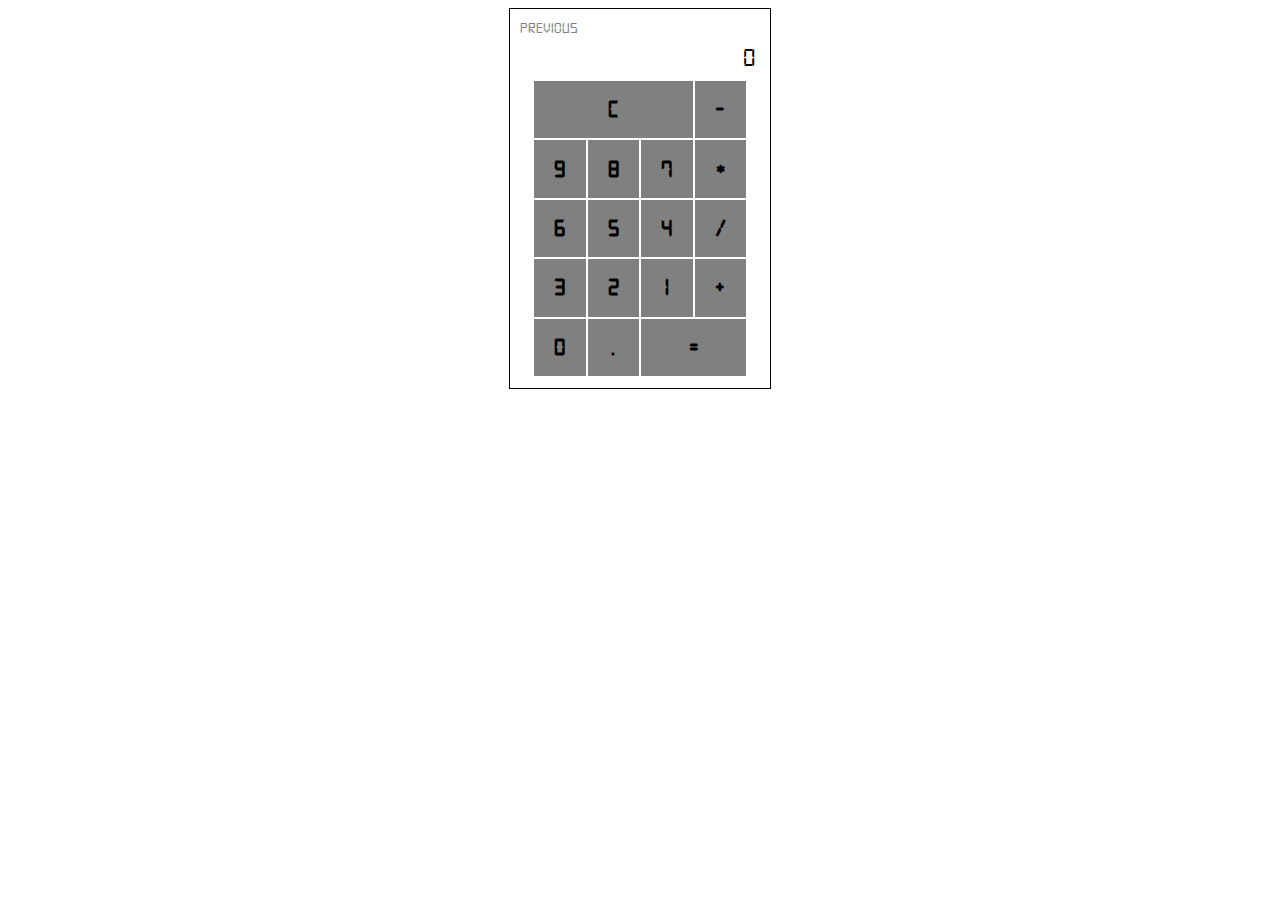
<file: calculator/index.html>
<!DOCTYPE HTML>
<html lang="en">
<head>
	<meta http-equiv="content-type" content="text/html; charset=utf-8">
	<title>Calculator</title>
	<link rel="stylesheet" type="text/css" href="css.css">
	<script src="../commonJS/math-js.min.js" type="text/JavaScript"></script>
	<script src="../commonJS/jquery-2.1.4.min.js" type="text/JavaScript"></script>
</head>
<body>
	<div id='calculator'>
		<div id='previousResult'>Previous</div>
		<div id='displayResult'>0</div>
		<table id='buttons'>
			<tr>
				<td class='widerCell' colspan='3'>C</td>
				<td>-</td>			
			</tr>		
			<tr>
				<td>9</td>
				<td>8</td>
				<td>7</td>
				<td>*</td>			
			</tr>
			<tr>
				<td>6</td>
				<td>5</td>
				<td>4</td>
				<td>/</td>			
			</tr>
			<tr>
				<td>3</td>
				<td>2</td>
				<td>1</td>
				<td>+</td>			
			</tr>
			<tr>
				<td>0</td>
				<td>.</td>
				<td class='widerCell' colspan='2'>=</td>
			</tr>		
		</table>
	</div>
	<script src="main.js" type="text/JavaScript"></script>
</body>
</html>
</file>
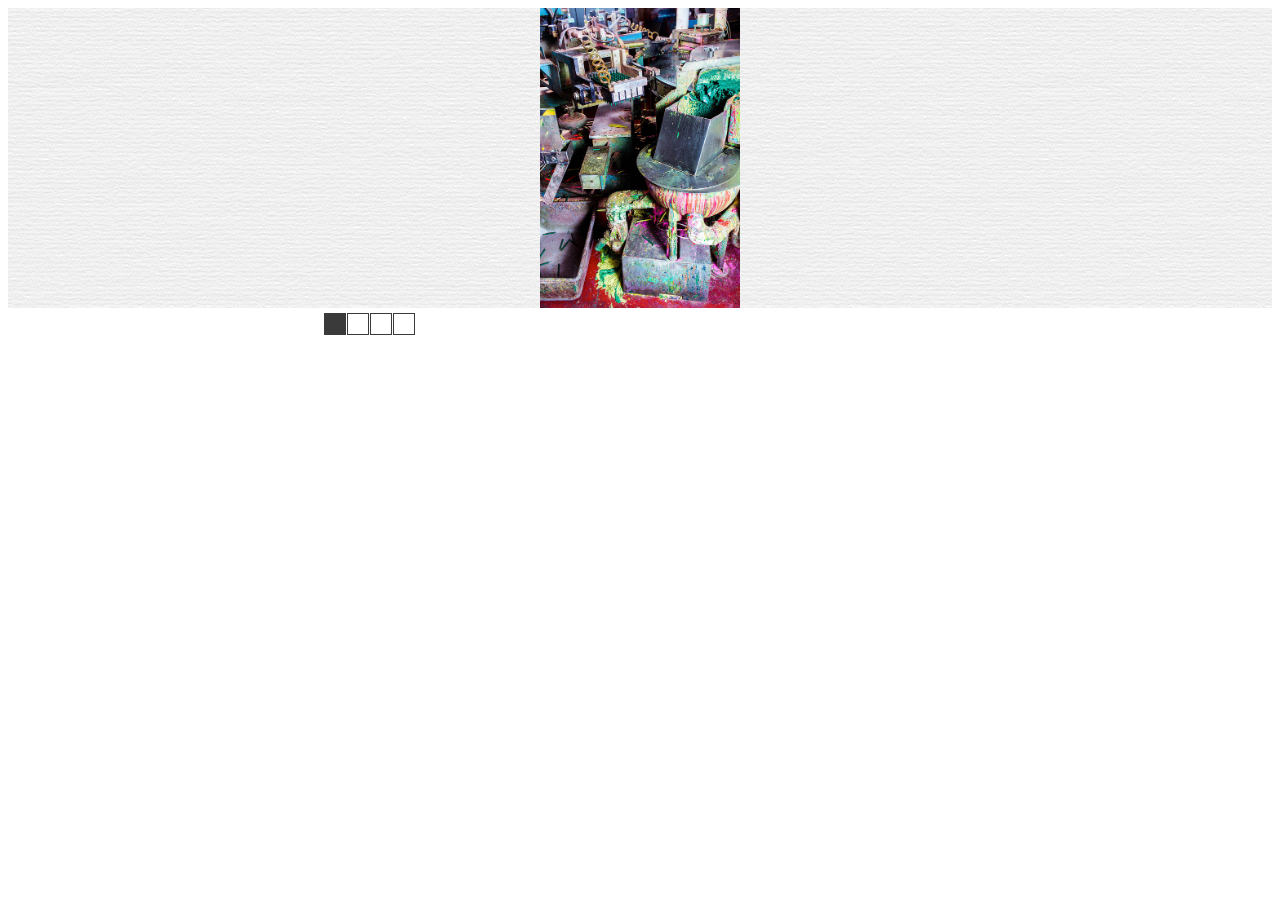
<file: imageSlider/index.html>
<!DOCTYPE HTML>
<html lang="en">
<head>
	<meta http-equiv="content-type" content="text/html; charset=utf-8">
	<title>Image scroller</title>
	<link rel="stylesheet" type="text/css" href="css.css">
	<script src="../commonJS/jquery-2.1.4.min.js" type="text/JavaScript"></script>
</head>
<body>
	<div id="mainContent">
		<img id="imageGoesHere" src="images/crayola.jpg"/>
	</div>
	<div id="buttonBox">
	</div>
	<script src="main.js"></script>
</body>
</html>
</file>
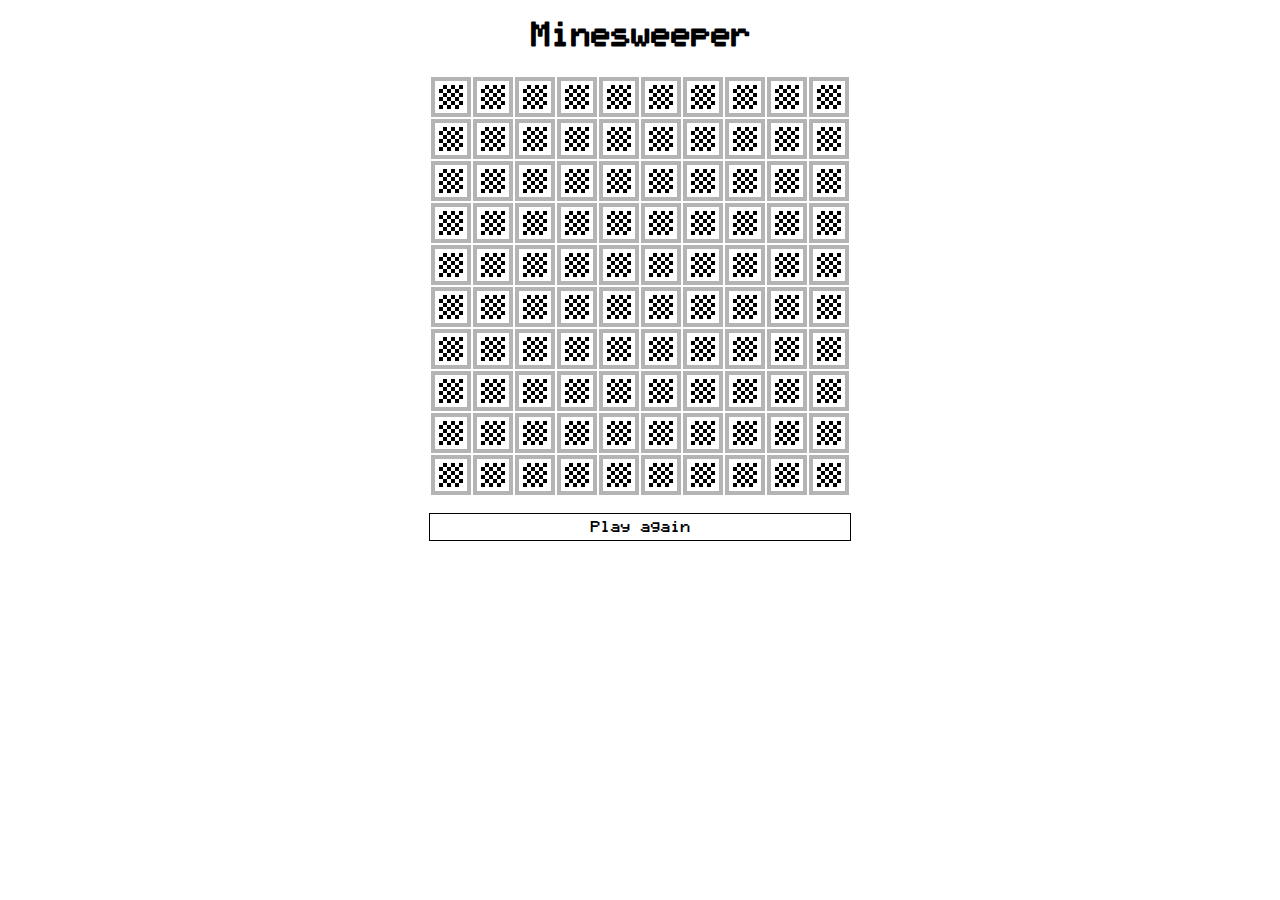
<file: mineSweeper/index.html>
<!DOCTYPE html>
<html lang="en">
  <head>
    <meta charset="utf-8">
    <title>title</title>
    <link rel="stylesheet" href="style.css">
    <script src="../commonJS/jquery-2.1.4.min.js"></script>
  </head>
  <body oncontextmenu="return false;">
  	<div id="mainContent">
      <h1>Minesweeper</h1>
      <div id='tableHere'></div>
      <p id="button">Play again</p>
    </div>
    <script src="main.js"></script>
  </body>
</html>
</file>
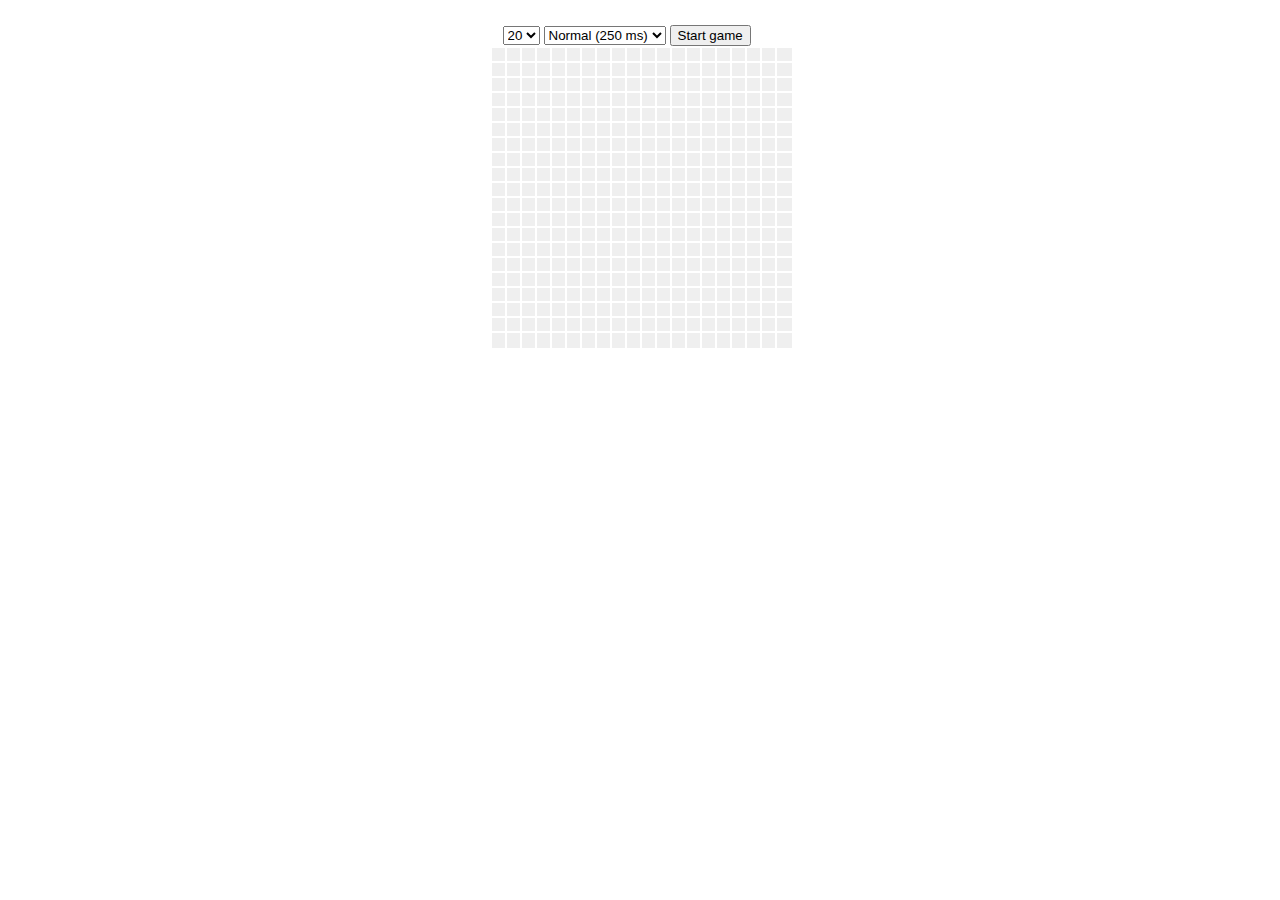
<file: snakeGame/index.html>
<!DOCTYPE html>
<html lang="en">
    <head>
        <meta charset="utf-8">
        <title>title</title>
        <link rel="stylesheet" href="style.css">
        <script src="../commonJS/jquery-2.1.4.min.js"></script>
    </head>
    <body>
        <div id="allContent">
            <div id='buttonBox'>
                <select class='topButtons' id ="gridNumber" name="gridNumber">
                    <option value="10">10</option>
                    <option value="15">15</option>
                    <option selected="selected" value="20">20</option>
                    <option value="25">25</option>
                </select>
                <select class='topButtons' id ="gameSpeed" name="gridNumber">
                    <option value="50">Fastest (50 ms)</option>
                    <option value="100">Fast (100 ms)</option>
                    <option selected="selected" value="250">Normal (250 ms)</option>
                    <option value="500">Slow (500)</option>
                </select>
                <button class='topButtons' id='startButton'>Start game</button>
                <p class='topButtons' id='pointsDisplay'></p>
            </div>
            <div id="gameGrid"></div>
        </div>
        <script src="main.js"></script>
      </body>
</html>
</file>
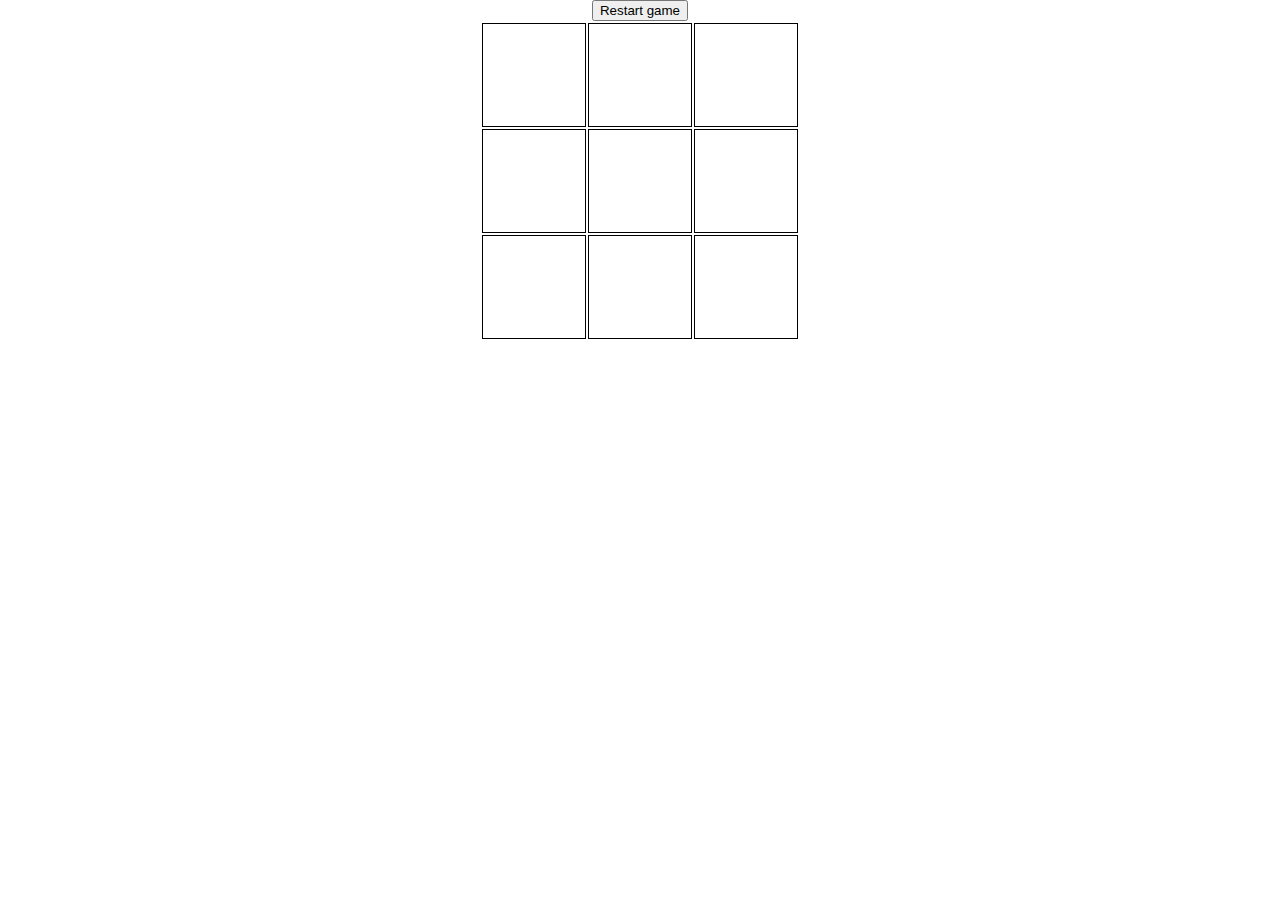
<file: ticTacToe/index.html>
<!DOCTYPE html>
<html lang="en">
    <head>
        <meta charset="utf-8">
        <title>title</title>
        <script src="../commonJS/jquery-2.1.4.min.js"></script>
        <link rel="stylesheet" href="style.css">
    </head>
    <body>
        <button id="startGame">Restart game</button>
        <table id="gameBoard">
            <tbody>
                <tr>
                    <td value='unchecked'></td><td value='unchecked'></td><td value='unchecked'></td>
                </tr>
                <tr>
                    <td value='unchecked'></td><td value='unchecked'></td><td value='unchecked'></td>
                </tr>
                <tr>
                    <td value='unchecked'></td><td value='unchecked'></td><td value='unchecked'></td>
                </tr>
            </tbody>
        </table>
        <p id='gameResult'></p>
        <script src="main.js"></script>
    </body>
</html>
</file>
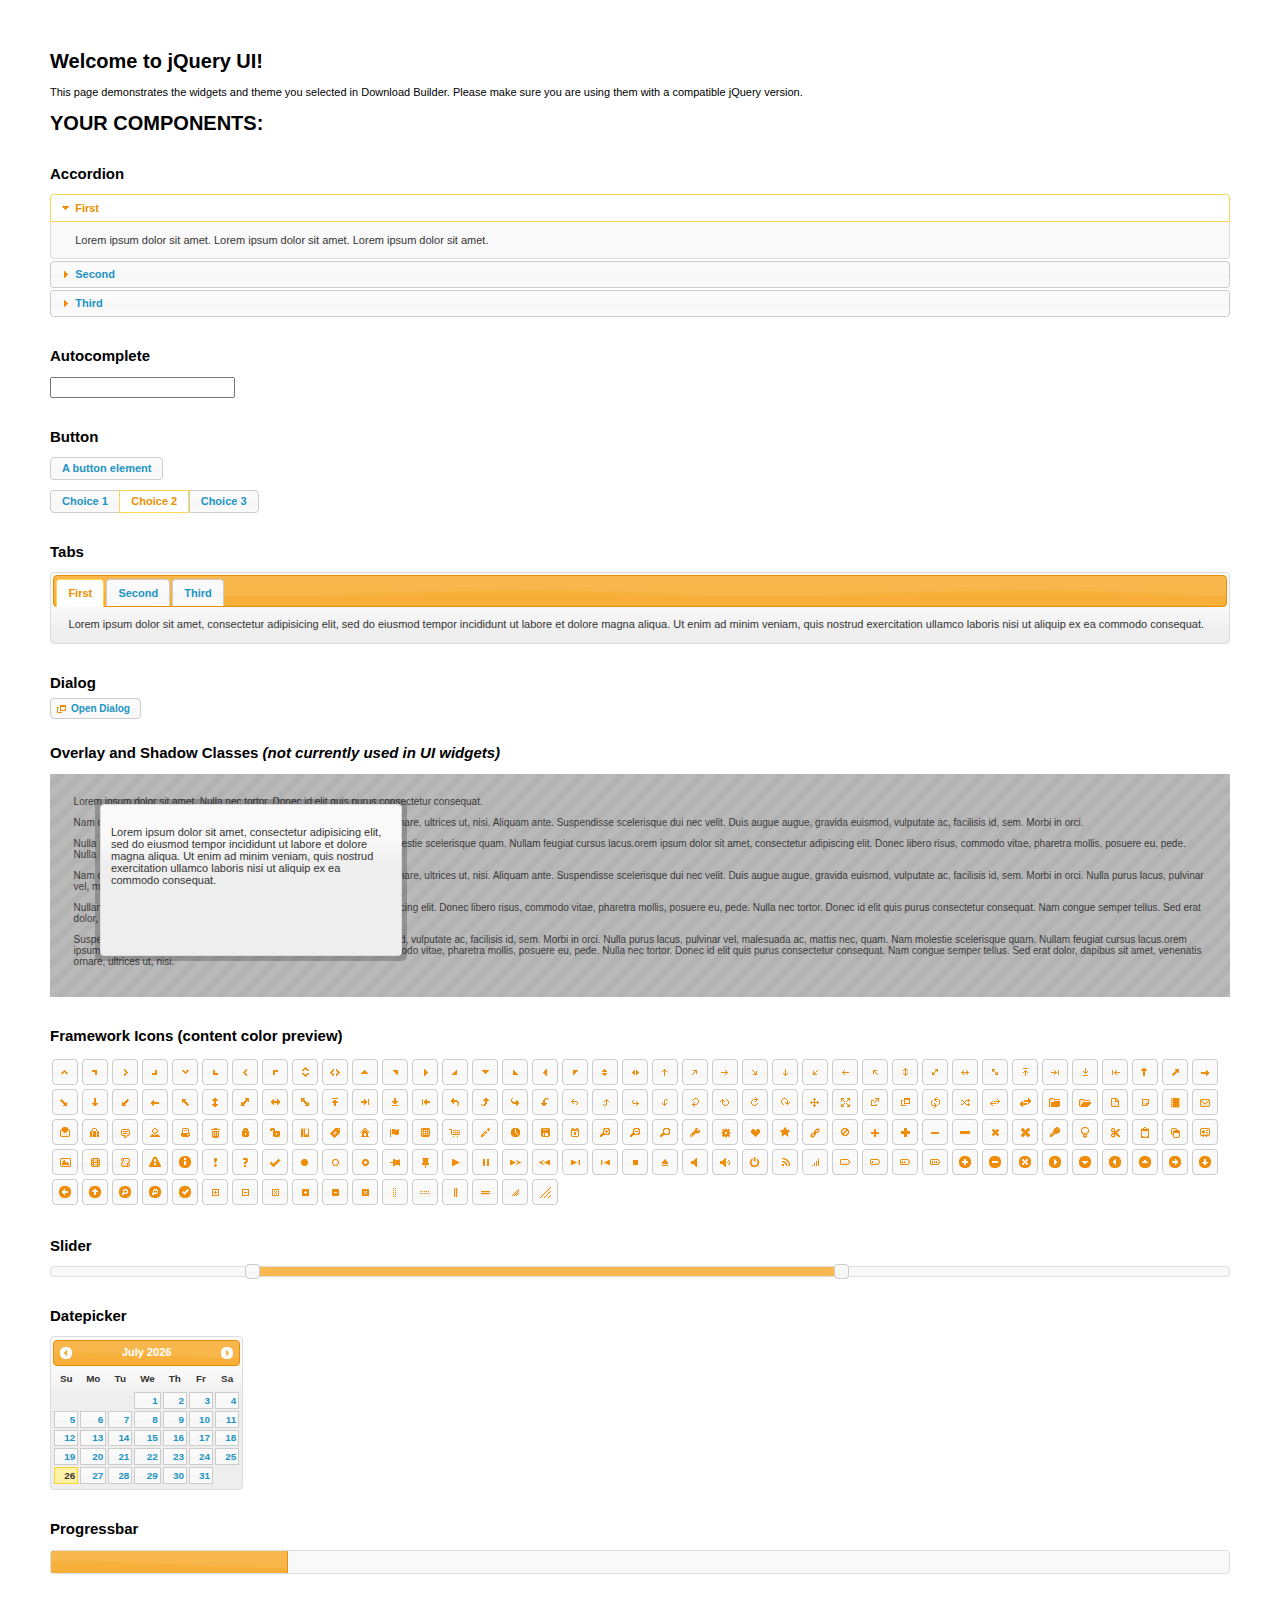
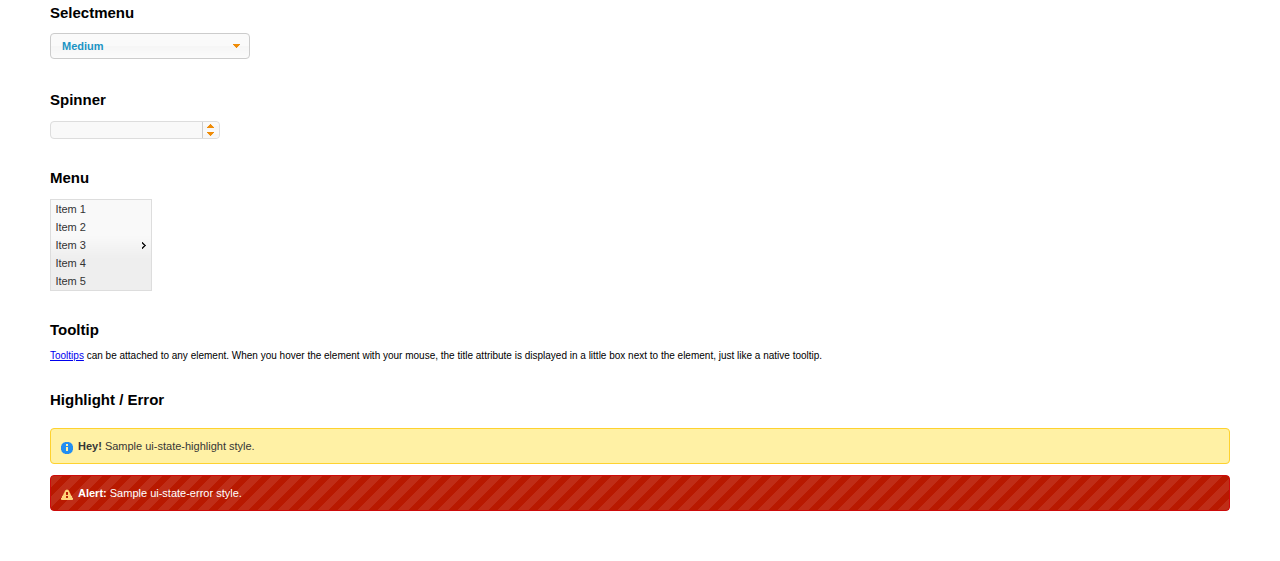
<file: commonJS/jquery-ui-1.11.4/index.html>
<!doctype html>
<html lang="us">
<head>
	<meta charset="utf-8">
	<title>jQuery UI Example Page</title>
	<link href="jquery-ui.css" rel="stylesheet">
	<style>
	body{
		font: 62.5% "Trebuchet MS", sans-serif;
		margin: 50px;
	}
	.demoHeaders {
		margin-top: 2em;
	}
	#dialog-link {
		padding: .4em 1em .4em 20px;
		text-decoration: none;
		position: relative;
	}
	#dialog-link span.ui-icon {
		margin: 0 5px 0 0;
		position: absolute;
		left: .2em;
		top: 50%;
		margin-top: -8px;
	}
	#icons {
		margin: 0;
		padding: 0;
	}
	#icons li {
		margin: 2px;
		position: relative;
		padding: 4px 0;
		cursor: pointer;
		float: left;
		list-style: none;
	}
	#icons span.ui-icon {
		float: left;
		margin: 0 4px;
	}
	.fakewindowcontain .ui-widget-overlay {
		position: absolute;
	}
	select {
		width: 200px;
	}
	</style>
</head>
<body>

<h1>Welcome to jQuery UI!</h1>

<div class="ui-widget">
	<p>This page demonstrates the widgets and theme you selected in Download Builder. Please make sure you are using them with a compatible jQuery version.</p>
</div>

<h1>YOUR COMPONENTS:</h1>


<!-- Accordion -->
<h2 class="demoHeaders">Accordion</h2>
<div id="accordion">
	<h3>First</h3>
	<div>Lorem ipsum dolor sit amet. Lorem ipsum dolor sit amet. Lorem ipsum dolor sit amet.</div>
	<h3>Second</h3>
	<div>Phasellus mattis tincidunt nibh.</div>
	<h3>Third</h3>
	<div>Nam dui erat, auctor a, dignissim quis.</div>
</div>



<!-- Autocomplete -->
<h2 class="demoHeaders">Autocomplete</h2>
<div>
	<input id="autocomplete" title="type &quot;a&quot;">
</div>



<!-- Button -->
<h2 class="demoHeaders">Button</h2>
<button id="button">A button element</button>
<form style="margin-top: 1em;">
	<div id="radioset">
		<input type="radio" id="radio1" name="radio"><label for="radio1">Choice 1</label>
		<input type="radio" id="radio2" name="radio" checked="checked"><label for="radio2">Choice 2</label>
		<input type="radio" id="radio3" name="radio"><label for="radio3">Choice 3</label>
	</div>
</form>



<!-- Tabs -->
<h2 class="demoHeaders">Tabs</h2>
<div id="tabs">
	<ul>
		<li><a href="#tabs-1">First</a></li>
		<li><a href="#tabs-2">Second</a></li>
		<li><a href="#tabs-3">Third</a></li>
	</ul>
	<div id="tabs-1">Lorem ipsum dolor sit amet, consectetur adipisicing elit, sed do eiusmod tempor incididunt ut labore et dolore magna aliqua. Ut enim ad minim veniam, quis nostrud exercitation ullamco laboris nisi ut aliquip ex ea commodo consequat.</div>
	<div id="tabs-2">Phasellus mattis tincidunt nibh. Cras orci urna, blandit id, pretium vel, aliquet ornare, felis. Maecenas scelerisque sem non nisl. Fusce sed lorem in enim dictum bibendum.</div>
	<div id="tabs-3">Nam dui erat, auctor a, dignissim quis, sollicitudin eu, felis. Pellentesque nisi urna, interdum eget, sagittis et, consequat vestibulum, lacus. Mauris porttitor ullamcorper augue.</div>
</div>



<!-- Dialog NOTE: Dialog is not generated by UI in this demo so it can be visually styled in themeroller-->
<h2 class="demoHeaders">Dialog</h2>
<p><a href="#" id="dialog-link" class="ui-state-default ui-corner-all"><span class="ui-icon ui-icon-newwin"></span>Open Dialog</a></p>

<h2 class="demoHeaders">Overlay and Shadow Classes <em>(not currently used in UI widgets)</em></h2>
<div style="position: relative; width: 96%; height: 200px; padding:1% 2%; overflow:hidden;" class="fakewindowcontain">
	<p>Lorem ipsum dolor sit amet,  Nulla nec tortor. Donec id elit quis purus consectetur consequat. </p><p>Nam congue semper tellus. Sed erat dolor, dapibus sit amet, venenatis ornare, ultrices ut, nisi. Aliquam ante. Suspendisse scelerisque dui nec velit. Duis augue augue, gravida euismod, vulputate ac, facilisis id, sem. Morbi in orci. </p><p>Nulla purus lacus, pulvinar vel, malesuada ac, mattis nec, quam. Nam molestie scelerisque quam. Nullam feugiat cursus lacus.orem ipsum dolor sit amet, consectetur adipiscing elit. Donec libero risus, commodo vitae, pharetra mollis, posuere eu, pede. Nulla nec tortor. Donec id elit quis purus consectetur consequat. </p><p>Nam congue semper tellus. Sed erat dolor, dapibus sit amet, venenatis ornare, ultrices ut, nisi. Aliquam ante. Suspendisse scelerisque dui nec velit. Duis augue augue, gravida euismod, vulputate ac, facilisis id, sem. Morbi in orci. Nulla purus lacus, pulvinar vel, malesuada ac, mattis nec, quam. Nam molestie scelerisque quam. </p><p>Nullam feugiat cursus lacus.orem ipsum dolor sit amet, consectetur adipiscing elit. Donec libero risus, commodo vitae, pharetra mollis, posuere eu, pede. Nulla nec tortor. Donec id elit quis purus consectetur consequat. Nam congue semper tellus. Sed erat dolor, dapibus sit amet, venenatis ornare, ultrices ut, nisi. Aliquam ante. </p><p>Suspendisse scelerisque dui nec velit. Duis augue augue, gravida euismod, vulputate ac, facilisis id, sem. Morbi in orci. Nulla purus lacus, pulvinar vel, malesuada ac, mattis nec, quam. Nam molestie scelerisque quam. Nullam feugiat cursus lacus.orem ipsum dolor sit amet, consectetur adipiscing elit. Donec libero risus, commodo vitae, pharetra mollis, posuere eu, pede. Nulla nec tortor. Donec id elit quis purus consectetur consequat. Nam congue semper tellus. Sed erat dolor, dapibus sit amet, venenatis ornare, ultrices ut, nisi. </p>

	<!-- ui-dialog -->
	<div class="ui-overlay"><div class="ui-widget-overlay"></div><div class="ui-widget-shadow ui-corner-all" style="width: 302px; height: 152px; position: absolute; left: 50px; top: 30px;"></div></div>
	<div style="position: absolute; width: 280px; height: 130px;left: 50px; top: 30px; padding: 10px;" class="ui-widget ui-widget-content ui-corner-all">
		<div class="ui-dialog-content ui-widget-content" style="background: none; border: 0;">
			<p>Lorem ipsum dolor sit amet, consectetur adipisicing elit, sed do eiusmod tempor incididunt ut labore et dolore magna aliqua. Ut enim ad minim veniam, quis nostrud exercitation ullamco laboris nisi ut aliquip ex ea commodo consequat.</p>
		</div>
	</div>

</div>

<!-- ui-dialog -->
<div id="dialog" title="Dialog Title">
	<p>Lorem ipsum dolor sit amet, consectetur adipisicing elit, sed do eiusmod tempor incididunt ut labore et dolore magna aliqua. Ut enim ad minim veniam, quis nostrud exercitation ullamco laboris nisi ut aliquip ex ea commodo consequat.</p>
</div>



<h2 class="demoHeaders">Framework Icons (content color preview)</h2>
<ul id="icons" class="ui-widget ui-helper-clearfix">
	<li class="ui-state-default ui-corner-all" title=".ui-icon-carat-1-n"><span class="ui-icon ui-icon-carat-1-n"></span></li>
	<li class="ui-state-default ui-corner-all" title=".ui-icon-carat-1-ne"><span class="ui-icon ui-icon-carat-1-ne"></span></li>
	<li class="ui-state-default ui-corner-all" title=".ui-icon-carat-1-e"><span class="ui-icon ui-icon-carat-1-e"></span></li>
	<li class="ui-state-default ui-corner-all" title=".ui-icon-carat-1-se"><span class="ui-icon ui-icon-carat-1-se"></span></li>
	<li class="ui-state-default ui-corner-all" title=".ui-icon-carat-1-s"><span class="ui-icon ui-icon-carat-1-s"></span></li>
	<li class="ui-state-default ui-corner-all" title=".ui-icon-carat-1-sw"><span class="ui-icon ui-icon-carat-1-sw"></span></li>
	<li class="ui-state-default ui-corner-all" title=".ui-icon-carat-1-w"><span class="ui-icon ui-icon-carat-1-w"></span></li>
	<li class="ui-state-default ui-corner-all" title=".ui-icon-carat-1-nw"><span class="ui-icon ui-icon-carat-1-nw"></span></li>
	<li class="ui-state-default ui-corner-all" title=".ui-icon-carat-2-n-s"><span class="ui-icon ui-icon-carat-2-n-s"></span></li>
	<li class="ui-state-default ui-corner-all" title=".ui-icon-carat-2-e-w"><span class="ui-icon ui-icon-carat-2-e-w"></span></li>
	<li class="ui-state-default ui-corner-all" title=".ui-icon-triangle-1-n"><span class="ui-icon ui-icon-triangle-1-n"></span></li>
	<li class="ui-state-default ui-corner-all" title=".ui-icon-triangle-1-ne"><span class="ui-icon ui-icon-triangle-1-ne"></span></li>
	<li class="ui-state-default ui-corner-all" title=".ui-icon-triangle-1-e"><span class="ui-icon ui-icon-triangle-1-e"></span></li>
	<li class="ui-state-default ui-corner-all" title=".ui-icon-triangle-1-se"><span class="ui-icon ui-icon-triangle-1-se"></span></li>
	<li class="ui-state-default ui-corner-all" title=".ui-icon-triangle-1-s"><span class="ui-icon ui-icon-triangle-1-s"></span></li>
	<li class="ui-state-default ui-corner-all" title=".ui-icon-triangle-1-sw"><span class="ui-icon ui-icon-triangle-1-sw"></span></li>
	<li class="ui-state-default ui-corner-all" title=".ui-icon-triangle-1-w"><span class="ui-icon ui-icon-triangle-1-w"></span></li>
	<li class="ui-state-default ui-corner-all" title=".ui-icon-triangle-1-nw"><span class="ui-icon ui-icon-triangle-1-nw"></span></li>
	<li class="ui-state-default ui-corner-all" title=".ui-icon-triangle-2-n-s"><span class="ui-icon ui-icon-triangle-2-n-s"></span></li>
	<li class="ui-state-default ui-corner-all" title=".ui-icon-triangle-2-e-w"><span class="ui-icon ui-icon-triangle-2-e-w"></span></li>
	<li class="ui-state-default ui-corner-all" title=".ui-icon-arrow-1-n"><span class="ui-icon ui-icon-arrow-1-n"></span></li>
	<li class="ui-state-default ui-corner-all" title=".ui-icon-arrow-1-ne"><span class="ui-icon ui-icon-arrow-1-ne"></span></li>
	<li class="ui-state-default ui-corner-all" title=".ui-icon-arrow-1-e"><span class="ui-icon ui-icon-arrow-1-e"></span></li>
	<li class="ui-state-default ui-corner-all" title=".ui-icon-arrow-1-se"><span class="ui-icon ui-icon-arrow-1-se"></span></li>
	<li class="ui-state-default ui-corner-all" title=".ui-icon-arrow-1-s"><span class="ui-icon ui-icon-arrow-1-s"></span></li>
	<li class="ui-state-default ui-corner-all" title=".ui-icon-arrow-1-sw"><span class="ui-icon ui-icon-arrow-1-sw"></span></li>
	<li class="ui-state-default ui-corner-all" title=".ui-icon-arrow-1-w"><span class="ui-icon ui-icon-arrow-1-w"></span></li>
	<li class="ui-state-default ui-corner-all" title=".ui-icon-arrow-1-nw"><span class="ui-icon ui-icon-arrow-1-nw"></span></li>
	<li class="ui-state-default ui-corner-all" title=".ui-icon-arrow-2-n-s"><span class="ui-icon ui-icon-arrow-2-n-s"></span></li>
	<li class="ui-state-default ui-corner-all" title=".ui-icon-arrow-2-ne-sw"><span class="ui-icon ui-icon-arrow-2-ne-sw"></span></li>
	<li class="ui-state-default ui-corner-all" title=".ui-icon-arrow-2-e-w"><span class="ui-icon ui-icon-arrow-2-e-w"></span></li>
	<li class="ui-state-default ui-corner-all" title=".ui-icon-arrow-2-se-nw"><span class="ui-icon ui-icon-arrow-2-se-nw"></span></li>
	<li class="ui-state-default ui-corner-all" title=".ui-icon-arrowstop-1-n"><span class="ui-icon ui-icon-arrowstop-1-n"></span></li>
	<li class="ui-state-default ui-corner-all" title=".ui-icon-arrowstop-1-e"><span class="ui-icon ui-icon-arrowstop-1-e"></span></li>
	<li class="ui-state-default ui-corner-all" title=".ui-icon-arrowstop-1-s"><span class="ui-icon ui-icon-arrowstop-1-s"></span></li>
	<li class="ui-state-default ui-corner-all" title=".ui-icon-arrowstop-1-w"><span class="ui-icon ui-icon-arrowstop-1-w"></span></li>
	<li class="ui-state-default ui-corner-all" title=".ui-icon-arrowthick-1-n"><span class="ui-icon ui-icon-arrowthick-1-n"></span></li>
	<li class="ui-state-default ui-corner-all" title=".ui-icon-arrowthick-1-ne"><span class="ui-icon ui-icon-arrowthick-1-ne"></span></li>
	<li class="ui-state-default ui-corner-all" title=".ui-icon-arrowthick-1-e"><span class="ui-icon ui-icon-arrowthick-1-e"></span></li>
	<li class="ui-state-default ui-corner-all" title=".ui-icon-arrowthick-1-se"><span class="ui-icon ui-icon-arrowthick-1-se"></span></li>
	<li class="ui-state-default ui-corner-all" title=".ui-icon-arrowthick-1-s"><span class="ui-icon ui-icon-arrowthick-1-s"></span></li>
	<li class="ui-state-default ui-corner-all" title=".ui-icon-arrowthick-1-sw"><span class="ui-icon ui-icon-arrowthick-1-sw"></span></li>
	<li class="ui-state-default ui-corner-all" title=".ui-icon-arrowthick-1-w"><span class="ui-icon ui-icon-arrowthick-1-w"></span></li>
	<li class="ui-state-default ui-corner-all" title=".ui-icon-arrowthick-1-nw"><span class="ui-icon ui-icon-arrowthick-1-nw"></span></li>
	<li class="ui-state-default ui-corner-all" title=".ui-icon-arrowthick-2-n-s"><span class="ui-icon ui-icon-arrowthick-2-n-s"></span></li>
	<li class="ui-state-default ui-corner-all" title=".ui-icon-arrowthick-2-ne-sw"><span class="ui-icon ui-icon-arrowthick-2-ne-sw"></span></li>
	<li class="ui-state-default ui-corner-all" title=".ui-icon-arrowthick-2-e-w"><span class="ui-icon ui-icon-arrowthick-2-e-w"></span></li>
	<li class="ui-state-default ui-corner-all" title=".ui-icon-arrowthick-2-se-nw"><span class="ui-icon ui-icon-arrowthick-2-se-nw"></span></li>
	<li class="ui-state-default ui-corner-all" title=".ui-icon-arrowthickstop-1-n"><span class="ui-icon ui-icon-arrowthickstop-1-n"></span></li>
	<li class="ui-state-default ui-corner-all" title=".ui-icon-arrowthickstop-1-e"><span class="ui-icon ui-icon-arrowthickstop-1-e"></span></li>
	<li class="ui-state-default ui-corner-all" title=".ui-icon-arrowthickstop-1-s"><span class="ui-icon ui-icon-arrowthickstop-1-s"></span></li>
	<li class="ui-state-default ui-corner-all" title=".ui-icon-arrowthickstop-1-w"><span class="ui-icon ui-icon-arrowthickstop-1-w"></span></li>
	<li class="ui-state-default ui-corner-all" title=".ui-icon-arrowreturnthick-1-w"><span class="ui-icon ui-icon-arrowreturnthick-1-w"></span></li>
	<li class="ui-state-default ui-corner-all" title=".ui-icon-arrowreturnthick-1-n"><span class="ui-icon ui-icon-arrowreturnthick-1-n"></span></li>
	<li class="ui-state-default ui-corner-all" title=".ui-icon-arrowreturnthick-1-e"><span class="ui-icon ui-icon-arrowreturnthick-1-e"></span></li>
	<li class="ui-state-default ui-corner-all" title=".ui-icon-arrowreturnthick-1-s"><span class="ui-icon ui-icon-arrowreturnthick-1-s"></span></li>
	<li class="ui-state-default ui-corner-all" title=".ui-icon-arrowreturn-1-w"><span class="ui-icon ui-icon-arrowreturn-1-w"></span></li>
	<li class="ui-state-default ui-corner-all" title=".ui-icon-arrowreturn-1-n"><span class="ui-icon ui-icon-arrowreturn-1-n"></span></li>
	<li class="ui-state-default ui-corner-all" title=".ui-icon-arrowreturn-1-e"><span class="ui-icon ui-icon-arrowreturn-1-e"></span></li>
	<li class="ui-state-default ui-corner-all" title=".ui-icon-arrowreturn-1-s"><span class="ui-icon ui-icon-arrowreturn-1-s"></span></li>
	<li class="ui-state-default ui-corner-all" title=".ui-icon-arrowrefresh-1-w"><span class="ui-icon ui-icon-arrowrefresh-1-w"></span></li>
	<li class="ui-state-default ui-corner-all" title=".ui-icon-arrowrefresh-1-n"><span class="ui-icon ui-icon-arrowrefresh-1-n"></span></li>
	<li class="ui-state-default ui-corner-all" title=".ui-icon-arrowrefresh-1-e"><span class="ui-icon ui-icon-arrowrefresh-1-e"></span></li>
	<li class="ui-state-default ui-corner-all" title=".ui-icon-arrowrefresh-1-s"><span class="ui-icon ui-icon-arrowrefresh-1-s"></span></li>
	<li class="ui-state-default ui-corner-all" title=".ui-icon-arrow-4"><span class="ui-icon ui-icon-arrow-4"></span></li>
	<li class="ui-state-default ui-corner-all" title=".ui-icon-arrow-4-diag"><span class="ui-icon ui-icon-arrow-4-diag"></span></li>
	<li class="ui-state-default ui-corner-all" title=".ui-icon-extlink"><span class="ui-icon ui-icon-extlink"></span></li>
	<li class="ui-state-default ui-corner-all" title=".ui-icon-newwin"><span class="ui-icon ui-icon-newwin"></span></li>
	<li class="ui-state-default ui-corner-all" title=".ui-icon-refresh"><span class="ui-icon ui-icon-refresh"></span></li>
	<li class="ui-state-default ui-corner-all" title=".ui-icon-shuffle"><span class="ui-icon ui-icon-shuffle"></span></li>
	<li class="ui-state-default ui-corner-all" title=".ui-icon-transfer-e-w"><span class="ui-icon ui-icon-transfer-e-w"></span></li>
	<li class="ui-state-default ui-corner-all" title=".ui-icon-transferthick-e-w"><span class="ui-icon ui-icon-transferthick-e-w"></span></li>
	<li class="ui-state-default ui-corner-all" title=".ui-icon-folder-collapsed"><span class="ui-icon ui-icon-folder-collapsed"></span></li>
	<li class="ui-state-default ui-corner-all" title=".ui-icon-folder-open"><span class="ui-icon ui-icon-folder-open"></span></li>
	<li class="ui-state-default ui-corner-all" title=".ui-icon-document"><span class="ui-icon ui-icon-document"></span></li>
	<li class="ui-state-default ui-corner-all" title=".ui-icon-document-b"><span class="ui-icon ui-icon-document-b"></span></li>
	<li class="ui-state-default ui-corner-all" title=".ui-icon-note"><span class="ui-icon ui-icon-note"></span></li>
	<li class="ui-state-default ui-corner-all" title=".ui-icon-mail-closed"><span class="ui-icon ui-icon-mail-closed"></span></li>
	<li class="ui-state-default ui-corner-all" title=".ui-icon-mail-open"><span class="ui-icon ui-icon-mail-open"></span></li>
	<li class="ui-state-default ui-corner-all" title=".ui-icon-suitcase"><span class="ui-icon ui-icon-suitcase"></span></li>
	<li class="ui-state-default ui-corner-all" title=".ui-icon-comment"><span class="ui-icon ui-icon-comment"></span></li>
	<li class="ui-state-default ui-corner-all" title=".ui-icon-person"><span class="ui-icon ui-icon-person"></span></li>
	<li class="ui-state-default ui-corner-all" title=".ui-icon-print"><span class="ui-icon ui-icon-print"></span></li>
	<li class="ui-state-default ui-corner-all" title=".ui-icon-trash"><span class="ui-icon ui-icon-trash"></span></li>
	<li class="ui-state-default ui-corner-all" title=".ui-icon-locked"><span class="ui-icon ui-icon-locked"></span></li>
	<li class="ui-state-default ui-corner-all" title=".ui-icon-unlocked"><span class="ui-icon ui-icon-unlocked"></span></li>
	<li class="ui-state-default ui-corner-all" title=".ui-icon-bookmark"><span class="ui-icon ui-icon-bookmark"></span></li>
	<li class="ui-state-default ui-corner-all" title=".ui-icon-tag"><span class="ui-icon ui-icon-tag"></span></li>
	<li class="ui-state-default ui-corner-all" title=".ui-icon-home"><span class="ui-icon ui-icon-home"></span></li>
	<li class="ui-state-default ui-corner-all" title=".ui-icon-flag"><span class="ui-icon ui-icon-flag"></span></li>
	<li class="ui-state-default ui-corner-all" title=".ui-icon-calculator"><span class="ui-icon ui-icon-calculator"></span></li>
	<li class="ui-state-default ui-corner-all" title=".ui-icon-cart"><span class="ui-icon ui-icon-cart"></span></li>
	<li class="ui-state-default ui-corner-all" title=".ui-icon-pencil"><span class="ui-icon ui-icon-pencil"></span></li>
	<li class="ui-state-default ui-corner-all" title=".ui-icon-clock"><span class="ui-icon ui-icon-clock"></span></li>
	<li class="ui-state-default ui-corner-all" title=".ui-icon-disk"><span class="ui-icon ui-icon-disk"></span></li>
	<li class="ui-state-default ui-corner-all" title=".ui-icon-calendar"><span class="ui-icon ui-icon-calendar"></span></li>
	<li class="ui-state-default ui-corner-all" title=".ui-icon-zoomin"><span class="ui-icon ui-icon-zoomin"></span></li>
	<li class="ui-state-default ui-corner-all" title=".ui-icon-zoomout"><span class="ui-icon ui-icon-zoomout"></span></li>
	<li class="ui-state-default ui-corner-all" title=".ui-icon-search"><span class="ui-icon ui-icon-search"></span></li>
	<li class="ui-state-default ui-corner-all" title=".ui-icon-wrench"><span class="ui-icon ui-icon-wrench"></span></li>
	<li class="ui-state-default ui-corner-all" title=".ui-icon-gear"><span class="ui-icon ui-icon-gear"></span></li>
	<li class="ui-state-default ui-corner-all" title=".ui-icon-heart"><span class="ui-icon ui-icon-heart"></span></li>
	<li class="ui-state-default ui-corner-all" title=".ui-icon-star"><span class="ui-icon ui-icon-star"></span></li>
	<li class="ui-state-default ui-corner-all" title=".ui-icon-link"><span class="ui-icon ui-icon-link"></span></li>
	<li class="ui-state-default ui-corner-all" title=".ui-icon-cancel"><span class="ui-icon ui-icon-cancel"></span></li>
	<li class="ui-state-default ui-corner-all" title=".ui-icon-plus"><span class="ui-icon ui-icon-plus"></span></li>
	<li class="ui-state-default ui-corner-all" title=".ui-icon-plusthick"><span class="ui-icon ui-icon-plusthick"></span></li>
	<li class="ui-state-default ui-corner-all" title=".ui-icon-minus"><span class="ui-icon ui-icon-minus"></span></li>
	<li class="ui-state-default ui-corner-all" title=".ui-icon-minusthick"><span class="ui-icon ui-icon-minusthick"></span></li>
	<li class="ui-state-default ui-corner-all" title=".ui-icon-close"><span class="ui-icon ui-icon-close"></span></li>
	<li class="ui-state-default ui-corner-all" title=".ui-icon-closethick"><span class="ui-icon ui-icon-closethick"></span></li>
	<li class="ui-state-default ui-corner-all" title=".ui-icon-key"><span class="ui-icon ui-icon-key"></span></li>
	<li class="ui-state-default ui-corner-all" title=".ui-icon-lightbulb"><span class="ui-icon ui-icon-lightbulb"></span></li>
	<li class="ui-state-default ui-corner-all" title=".ui-icon-scissors"><span class="ui-icon ui-icon-scissors"></span></li>
	<li class="ui-state-default ui-corner-all" title=".ui-icon-clipboard"><span class="ui-icon ui-icon-clipboard"></span></li>
	<li class="ui-state-default ui-corner-all" title=".ui-icon-copy"><span class="ui-icon ui-icon-copy"></span></li>
	<li class="ui-state-default ui-corner-all" title=".ui-icon-contact"><span class="ui-icon ui-icon-contact"></span></li>
	<li class="ui-state-default ui-corner-all" title=".ui-icon-image"><span class="ui-icon ui-icon-image"></span></li>
	<li class="ui-state-default ui-corner-all" title=".ui-icon-video"><span class="ui-icon ui-icon-video"></span></li>
	<li class="ui-state-default ui-corner-all" title=".ui-icon-script"><span class="ui-icon ui-icon-script"></span></li>
	<li class="ui-state-default ui-corner-all" title=".ui-icon-alert"><span class="ui-icon ui-icon-alert"></span></li>
	<li class="ui-state-default ui-corner-all" title=".ui-icon-info"><span class="ui-icon ui-icon-info"></span></li>
	<li class="ui-state-default ui-corner-all" title=".ui-icon-notice"><span class="ui-icon ui-icon-notice"></span></li>
	<li class="ui-state-default ui-corner-all" title=".ui-icon-help"><span class="ui-icon ui-icon-help"></span></li>
	<li class="ui-state-default ui-corner-all" title=".ui-icon-check"><span class="ui-icon ui-icon-check"></span></li>
	<li class="ui-state-default ui-corner-all" title=".ui-icon-bullet"><span class="ui-icon ui-icon-bullet"></span></li>
	<li class="ui-state-default ui-corner-all" title=".ui-icon-radio-off"><span class="ui-icon ui-icon-radio-off"></span></li>
	<li class="ui-state-default ui-corner-all" title=".ui-icon-radio-on"><span class="ui-icon ui-icon-radio-on"></span></li>
	<li class="ui-state-default ui-corner-all" title=".ui-icon-pin-w"><span class="ui-icon ui-icon-pin-w"></span></li>
	<li class="ui-state-default ui-corner-all" title=".ui-icon-pin-s"><span class="ui-icon ui-icon-pin-s"></span></li>
	<li class="ui-state-default ui-corner-all" title=".ui-icon-play"><span class="ui-icon ui-icon-play"></span></li>
	<li class="ui-state-default ui-corner-all" title=".ui-icon-pause"><span class="ui-icon ui-icon-pause"></span></li>
	<li class="ui-state-default ui-corner-all" title=".ui-icon-seek-next"><span class="ui-icon ui-icon-seek-next"></span></li>
	<li class="ui-state-default ui-corner-all" title=".ui-icon-seek-prev"><span class="ui-icon ui-icon-seek-prev"></span></li>
	<li class="ui-state-default ui-corner-all" title=".ui-icon-seek-end"><span class="ui-icon ui-icon-seek-end"></span></li>
	<li class="ui-state-default ui-corner-all" title=".ui-icon-seek-first"><span class="ui-icon ui-icon-seek-first"></span></li>
	<li class="ui-state-default ui-corner-all" title=".ui-icon-stop"><span class="ui-icon ui-icon-stop"></span></li>
	<li class="ui-state-default ui-corner-all" title=".ui-icon-eject"><span class="ui-icon ui-icon-eject"></span></li>
	<li class="ui-state-default ui-corner-all" title=".ui-icon-volume-off"><span class="ui-icon ui-icon-volume-off"></span></li>
	<li class="ui-state-default ui-corner-all" title=".ui-icon-volume-on"><span class="ui-icon ui-icon-volume-on"></span></li>
	<li class="ui-state-default ui-corner-all" title=".ui-icon-power"><span class="ui-icon ui-icon-power"></span></li>
	<li class="ui-state-default ui-corner-all" title=".ui-icon-signal-diag"><span class="ui-icon ui-icon-signal-diag"></span></li>
	<li class="ui-state-default ui-corner-all" title=".ui-icon-signal"><span class="ui-icon ui-icon-signal"></span></li>
	<li class="ui-state-default ui-corner-all" title=".ui-icon-battery-0"><span class="ui-icon ui-icon-battery-0"></span></li>
	<li class="ui-state-default ui-corner-all" title=".ui-icon-battery-1"><span class="ui-icon ui-icon-battery-1"></span></li>
	<li class="ui-state-default ui-corner-all" title=".ui-icon-battery-2"><span class="ui-icon ui-icon-battery-2"></span></li>
	<li class="ui-state-default ui-corner-all" title=".ui-icon-battery-3"><span class="ui-icon ui-icon-battery-3"></span></li>
	<li class="ui-state-default ui-corner-all" title=".ui-icon-circle-plus"><span class="ui-icon ui-icon-circle-plus"></span></li>
	<li class="ui-state-default ui-corner-all" title=".ui-icon-circle-minus"><span class="ui-icon ui-icon-circle-minus"></span></li>
	<li class="ui-state-default ui-corner-all" title=".ui-icon-circle-close"><span class="ui-icon ui-icon-circle-close"></span></li>
	<li class="ui-state-default ui-corner-all" title=".ui-icon-circle-triangle-e"><span class="ui-icon ui-icon-circle-triangle-e"></span></li>
	<li class="ui-state-default ui-corner-all" title=".ui-icon-circle-triangle-s"><span class="ui-icon ui-icon-circle-triangle-s"></span></li>
	<li class="ui-state-default ui-corner-all" title=".ui-icon-circle-triangle-w"><span class="ui-icon ui-icon-circle-triangle-w"></span></li>
	<li class="ui-state-default ui-corner-all" title=".ui-icon-circle-triangle-n"><span class="ui-icon ui-icon-circle-triangle-n"></span></li>
	<li class="ui-state-default ui-corner-all" title=".ui-icon-circle-arrow-e"><span class="ui-icon ui-icon-circle-arrow-e"></span></li>
	<li class="ui-state-default ui-corner-all" title=".ui-icon-circle-arrow-s"><span class="ui-icon ui-icon-circle-arrow-s"></span></li>
	<li class="ui-state-default ui-corner-all" title=".ui-icon-circle-arrow-w"><span class="ui-icon ui-icon-circle-arrow-w"></span></li>
	<li class="ui-state-default ui-corner-all" title=".ui-icon-circle-arrow-n"><span class="ui-icon ui-icon-circle-arrow-n"></span></li>
	<li class="ui-state-default ui-corner-all" title=".ui-icon-circle-zoomin"><span class="ui-icon ui-icon-circle-zoomin"></span></li>
	<li class="ui-state-default ui-corner-all" title=".ui-icon-circle-zoomout"><span class="ui-icon ui-icon-circle-zoomout"></span></li>
	<li class="ui-state-default ui-corner-all" title=".ui-icon-circle-check"><span class="ui-icon ui-icon-circle-check"></span></li>
	<li class="ui-state-default ui-corner-all" title=".ui-icon-circlesmall-plus"><span class="ui-icon ui-icon-circlesmall-plus"></span></li>
	<li class="ui-state-default ui-corner-all" title=".ui-icon-circlesmall-minus"><span class="ui-icon ui-icon-circlesmall-minus"></span></li>
	<li class="ui-state-default ui-corner-all" title=".ui-icon-circlesmall-close"><span class="ui-icon ui-icon-circlesmall-close"></span></li>
	<li class="ui-state-default ui-corner-all" title=".ui-icon-squaresmall-plus"><span class="ui-icon ui-icon-squaresmall-plus"></span></li>
	<li class="ui-state-default ui-corner-all" title=".ui-icon-squaresmall-minus"><span class="ui-icon ui-icon-squaresmall-minus"></span></li>
	<li class="ui-state-default ui-corner-all" title=".ui-icon-squaresmall-close"><span class="ui-icon ui-icon-squaresmall-close"></span></li>
	<li class="ui-state-default ui-corner-all" title=".ui-icon-grip-dotted-vertical"><span class="ui-icon ui-icon-grip-dotted-vertical"></span></li>
	<li class="ui-state-default ui-corner-all" title=".ui-icon-grip-dotted-horizontal"><span class="ui-icon ui-icon-grip-dotted-horizontal"></span></li>
	<li class="ui-state-default ui-corner-all" title=".ui-icon-grip-solid-vertical"><span class="ui-icon ui-icon-grip-solid-vertical"></span></li>
	<li class="ui-state-default ui-corner-all" title=".ui-icon-grip-solid-horizontal"><span class="ui-icon ui-icon-grip-solid-horizontal"></span></li>
	<li class="ui-state-default ui-corner-all" title=".ui-icon-gripsmall-diagonal-se"><span class="ui-icon ui-icon-gripsmall-diagonal-se"></span></li>
	<li class="ui-state-default ui-corner-all" title=".ui-icon-grip-diagonal-se"><span class="ui-icon ui-icon-grip-diagonal-se"></span></li>
</ul>


<!-- Slider -->
<h2 class="demoHeaders">Slider</h2>
<div id="slider"></div>



<!-- Datepicker -->
<h2 class="demoHeaders">Datepicker</h2>
<div id="datepicker"></div>



<!-- Progressbar -->
<h2 class="demoHeaders">Progressbar</h2>
<div id="progressbar"></div>



<!-- Progressbar -->
<h2 class="demoHeaders">Selectmenu</h2>
<select id="selectmenu">
	<option>Slower</option>
	<option>Slow</option>
	<option selected="selected">Medium</option>
	<option>Fast</option>
	<option>Faster</option>
</select>



<!-- Spinner -->
<h2 class="demoHeaders">Spinner</h2>
<input id="spinner">



<!-- Menu -->
<h2 class="demoHeaders">Menu</h2>
<ul style="width:100px;" id="menu">
	<li>Item 1</li>
	<li>Item 2</li>
	<li>Item 3
		<ul>
			<li>Item 3-1</li>
			<li>Item 3-2</li>
			<li>Item 3-3</li>
			<li>Item 3-4</li>
			<li>Item 3-5</li>
		</ul>
	</li>
	<li>Item 4</li>
	<li>Item 5</li>
</ul>



<!-- Tooltip -->
<h2 class="demoHeaders">Tooltip</h2>
<p id="tooltip">
	<a href="#" title="That&apos;s what this widget is">Tooltips</a> can be attached to any element. When you hover
the element with your mouse, the title attribute is displayed in a little box next to the element, just like a native tooltip.
</p>


<!-- Highlight / Error -->
<h2 class="demoHeaders">Highlight / Error</h2>
<div class="ui-widget">
	<div class="ui-state-highlight ui-corner-all" style="margin-top: 20px; padding: 0 .7em;">
		<p><span class="ui-icon ui-icon-info" style="float: left; margin-right: .3em;"></span>
		<strong>Hey!</strong> Sample ui-state-highlight style.</p>
	</div>
</div>
<br>
<div class="ui-widget">
	<div class="ui-state-error ui-corner-all" style="padding: 0 .7em;">
		<p><span class="ui-icon ui-icon-alert" style="float: left; margin-right: .3em;"></span>
		<strong>Alert:</strong> Sample ui-state-error style.</p>
	</div>
</div>

<script src="external/jquery/jquery.js"></script>
<script src="jquery-ui.js"></script>
<script>

$( "#accordion" ).accordion();



var availableTags = [
	"ActionScript",
	"AppleScript",
	"Asp",
	"BASIC",
	"C",
	"C++",
	"Clojure",
	"COBOL",
	"ColdFusion",
	"Erlang",
	"Fortran",
	"Groovy",
	"Haskell",
	"Java",
	"JavaScript",
	"Lisp",
	"Perl",
	"PHP",
	"Python",
	"Ruby",
	"Scala",
	"Scheme"
];
$( "#autocomplete" ).autocomplete({
	source: availableTags
});



$( "#button" ).button();
$( "#radioset" ).buttonset();



$( "#tabs" ).tabs();



$( "#dialog" ).dialog({
	autoOpen: false,
	width: 400,
	buttons: [
		{
			text: "Ok",
			click: function() {
				$( this ).dialog( "close" );
			}
		},
		{
			text: "Cancel",
			click: function() {
				$( this ).dialog( "close" );
			}
		}
	]
});

// Link to open the dialog
$( "#dialog-link" ).click(function( event ) {
	$( "#dialog" ).dialog( "open" );
	event.preventDefault();
});



$( "#datepicker" ).datepicker({
	inline: true
});



$( "#slider" ).slider({
	range: true,
	values: [ 17, 67 ]
});



$( "#progressbar" ).progressbar({
	value: 20
});



$( "#spinner" ).spinner();



$( "#menu" ).menu();



$( "#tooltip" ).tooltip();



$( "#selectmenu" ).selectmenu();


// Hover states on the static widgets
$( "#dialog-link, #icons li" ).hover(
	function() {
		$( this ).addClass( "ui-state-hover" );
	},
	function() {
		$( this ).removeClass( "ui-state-hover" );
	}
);
</script>
</body>
</html>
</file>
<file: calculator/css.css>
@font-face {
    font-family: calcFont;
    src: url(../commonCSS/digital-7.ttf);
}

body{
	font-family: calcFont;
}

#calculator{
	width: 240px;
	padding: 10px;
	margin: 0 auto;
	display: block;
	position:relative;
	border: 1px solid #000;
}
#previousResult{
	height:20px;
	color: gray;
}
#displayResult{
	height:35px;
	font-size: 26px;
	text-align:right;
	padding-top:5px;
	padding-right:5px;
}
#buttons{
	width:90%;
	margin: 0 auto;
	font-size: 24px;
	//display:block;
}
#buttons td{
	width:25%;
	padding:7.5%;
	text-align:center;
	background-color:gray;
	font-weight:bold;
}
.widerCell{
	background-color:orange;
}
</file>
<file: imageSlider/css.css>
#mainContent{
	background: 'black';
	height: 300px;
	background-image: url("../commonCSS/paper.png");
}

img{	
	display:block;
	margin: 0 auto;
	max-width: 100%;
	max-height: 300px;
}

#buttonBox{	
	padding-top: 5px;
	display:block;
	margin: 0 auto;
	max-width: 50%;
}

.button{
	margin-right: 1px;
	border: 1px solid #3A3A3A;
	display:inline-block;
	width:20px;
	height:20px;
}
</file>
<file: mineSweeper/style.css>
td {
	width: 38px;
	height: 38px;
	//border: 1px solid #000;
}

@font-face {
    font-family: pixelFont;
    src: url(font/LCD_Solid.ttf);
}

html {
    font-family: pixelFont;
    text-align:center;
}

#mainContent{
	margin: 0 auto;
}

#button{
	border: 1px solid #000;
	padding: 5px;
	cursor: pointer;
}
</file>
<file: snakeGame/style.css>
#allContent{
	position:relative;
}

#gameGrid{
	margin: 0 auto;
	display: block;
	position:relative;
}

#gameGrid div{
	border: 2px solid #fff;
	background-color: #EFEFEF;
	position:absolute;
}

#buttonBox{
	width: 275px;
	margin: 0 auto;
	position:relative;
}

.topButtons{
	display:inline-block;
}
</file>
<file: ticTacToe/style.css>
table td{
	width: 100px;
	height: 100px;
	border: 1px solid #000;
	text-align: center;
	font-size: 75px;
}

body{
	width:320px;
	margin: 0 auto;
	text-align:center;
}
</file>
